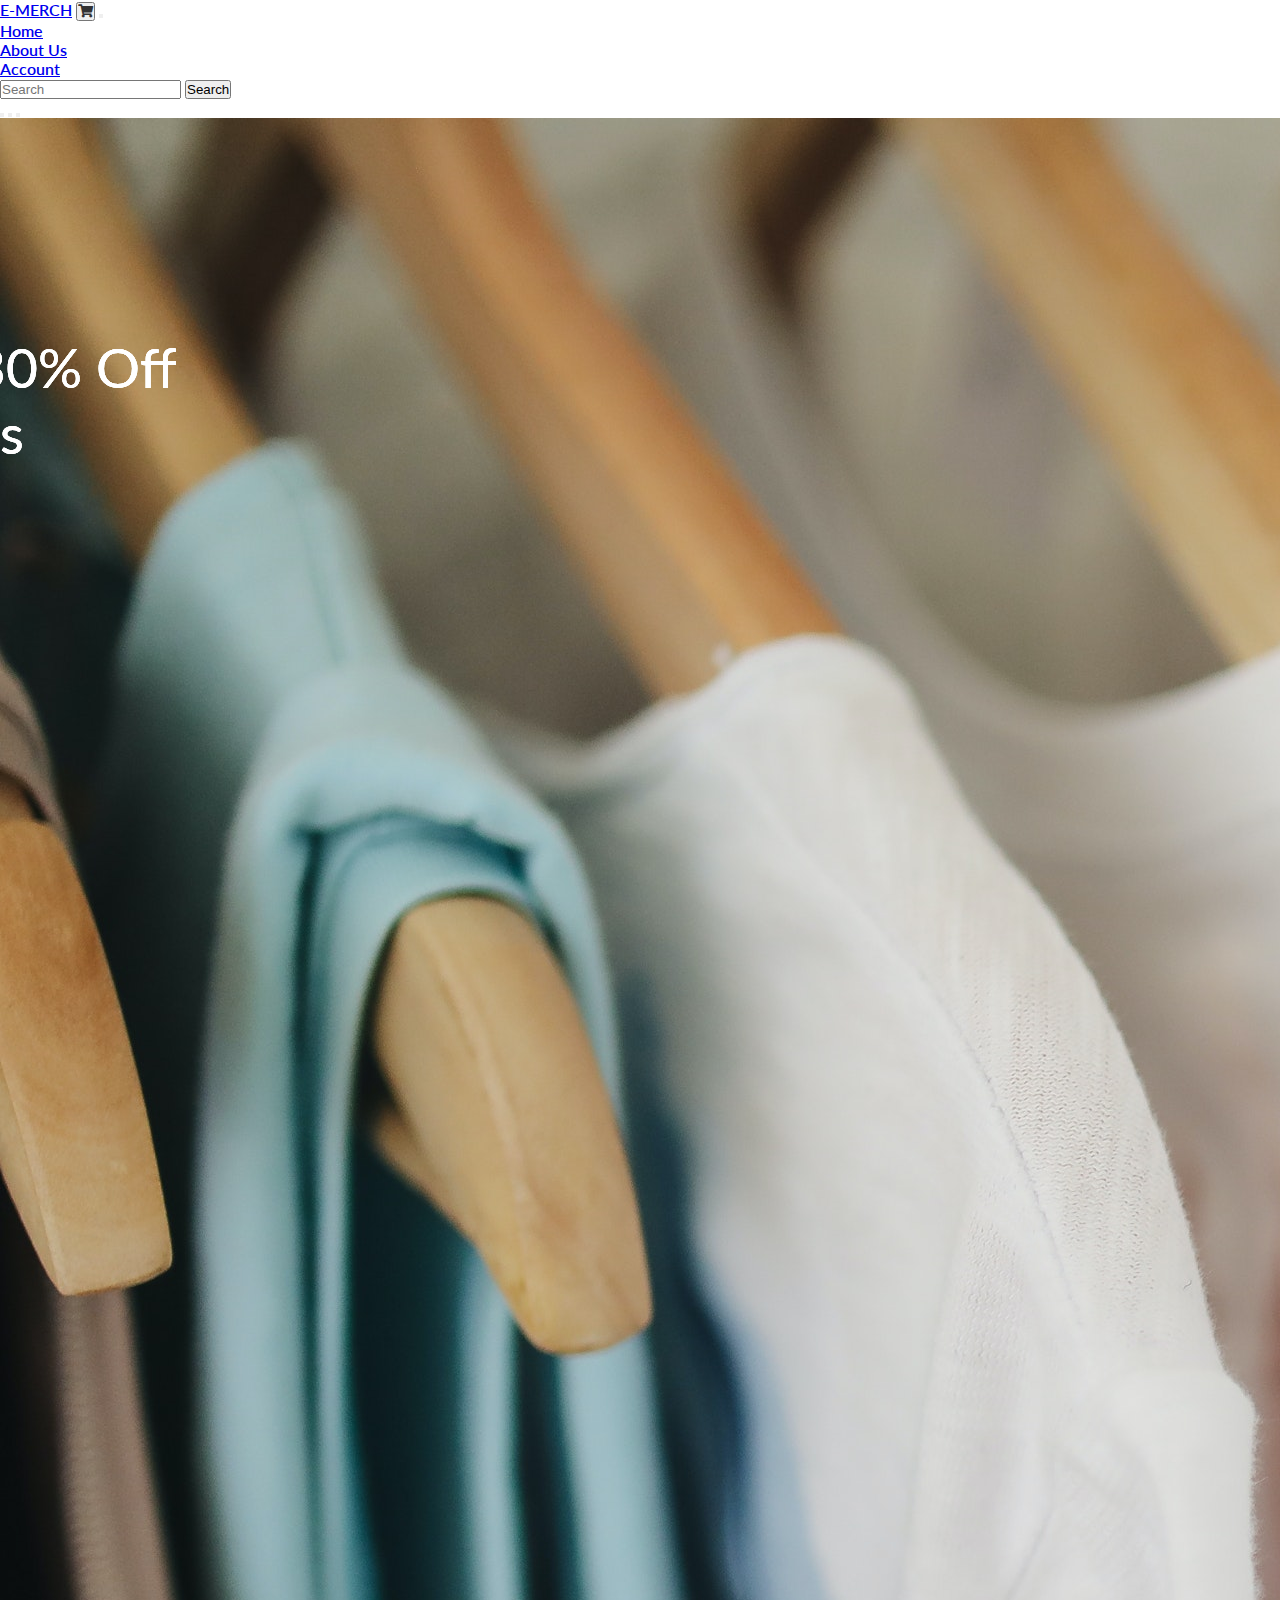
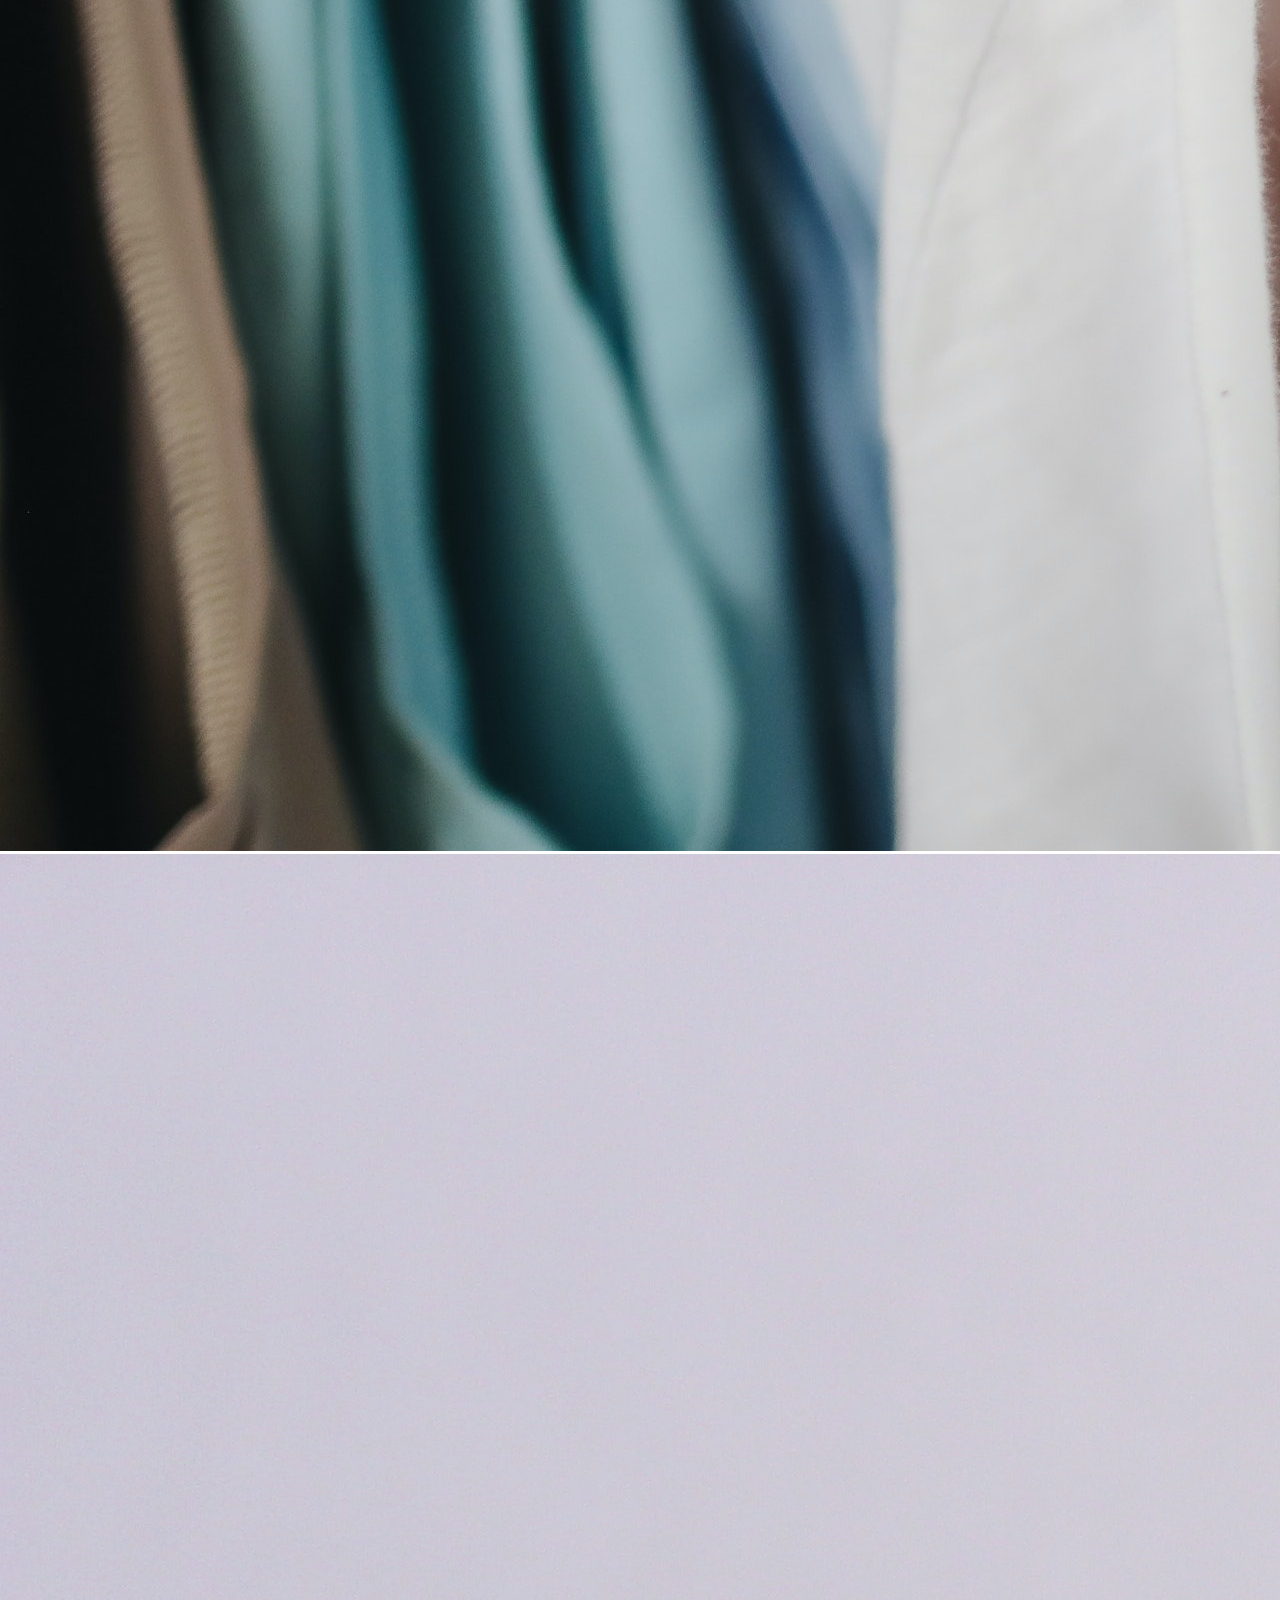
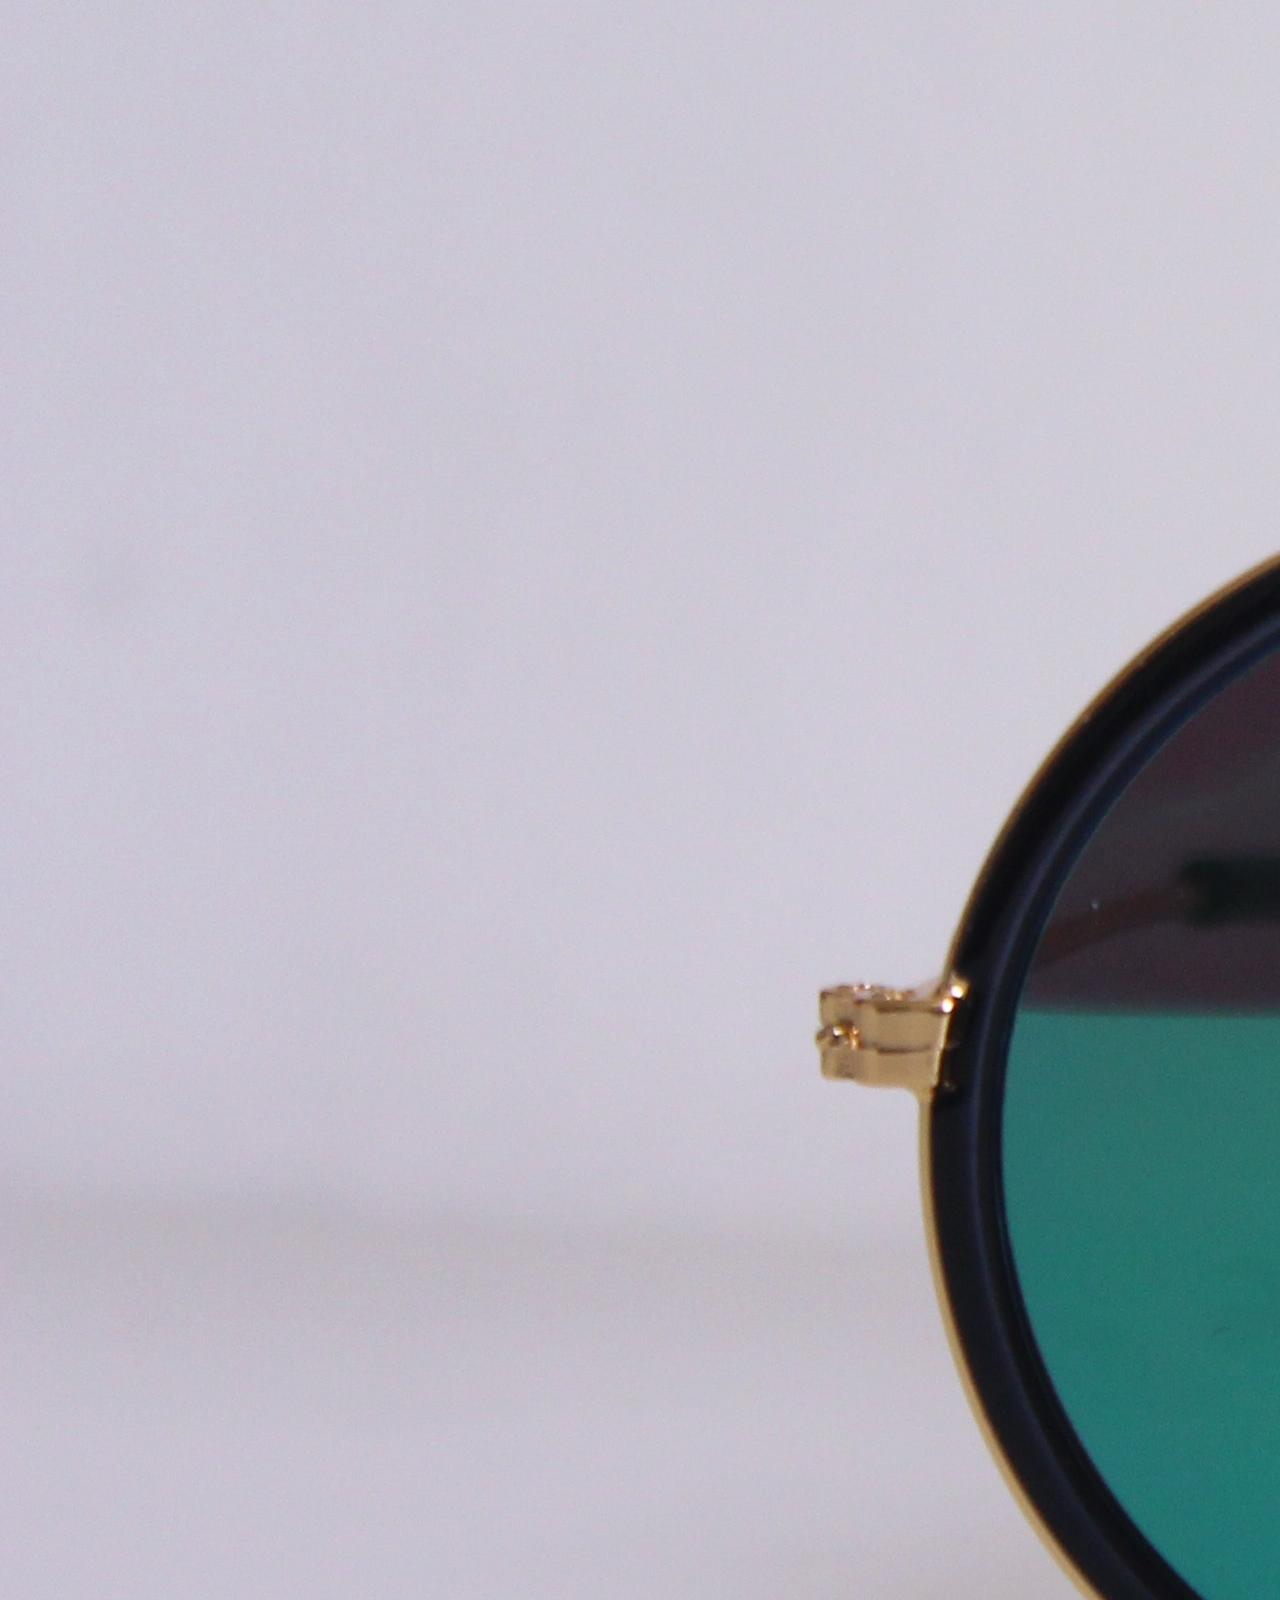
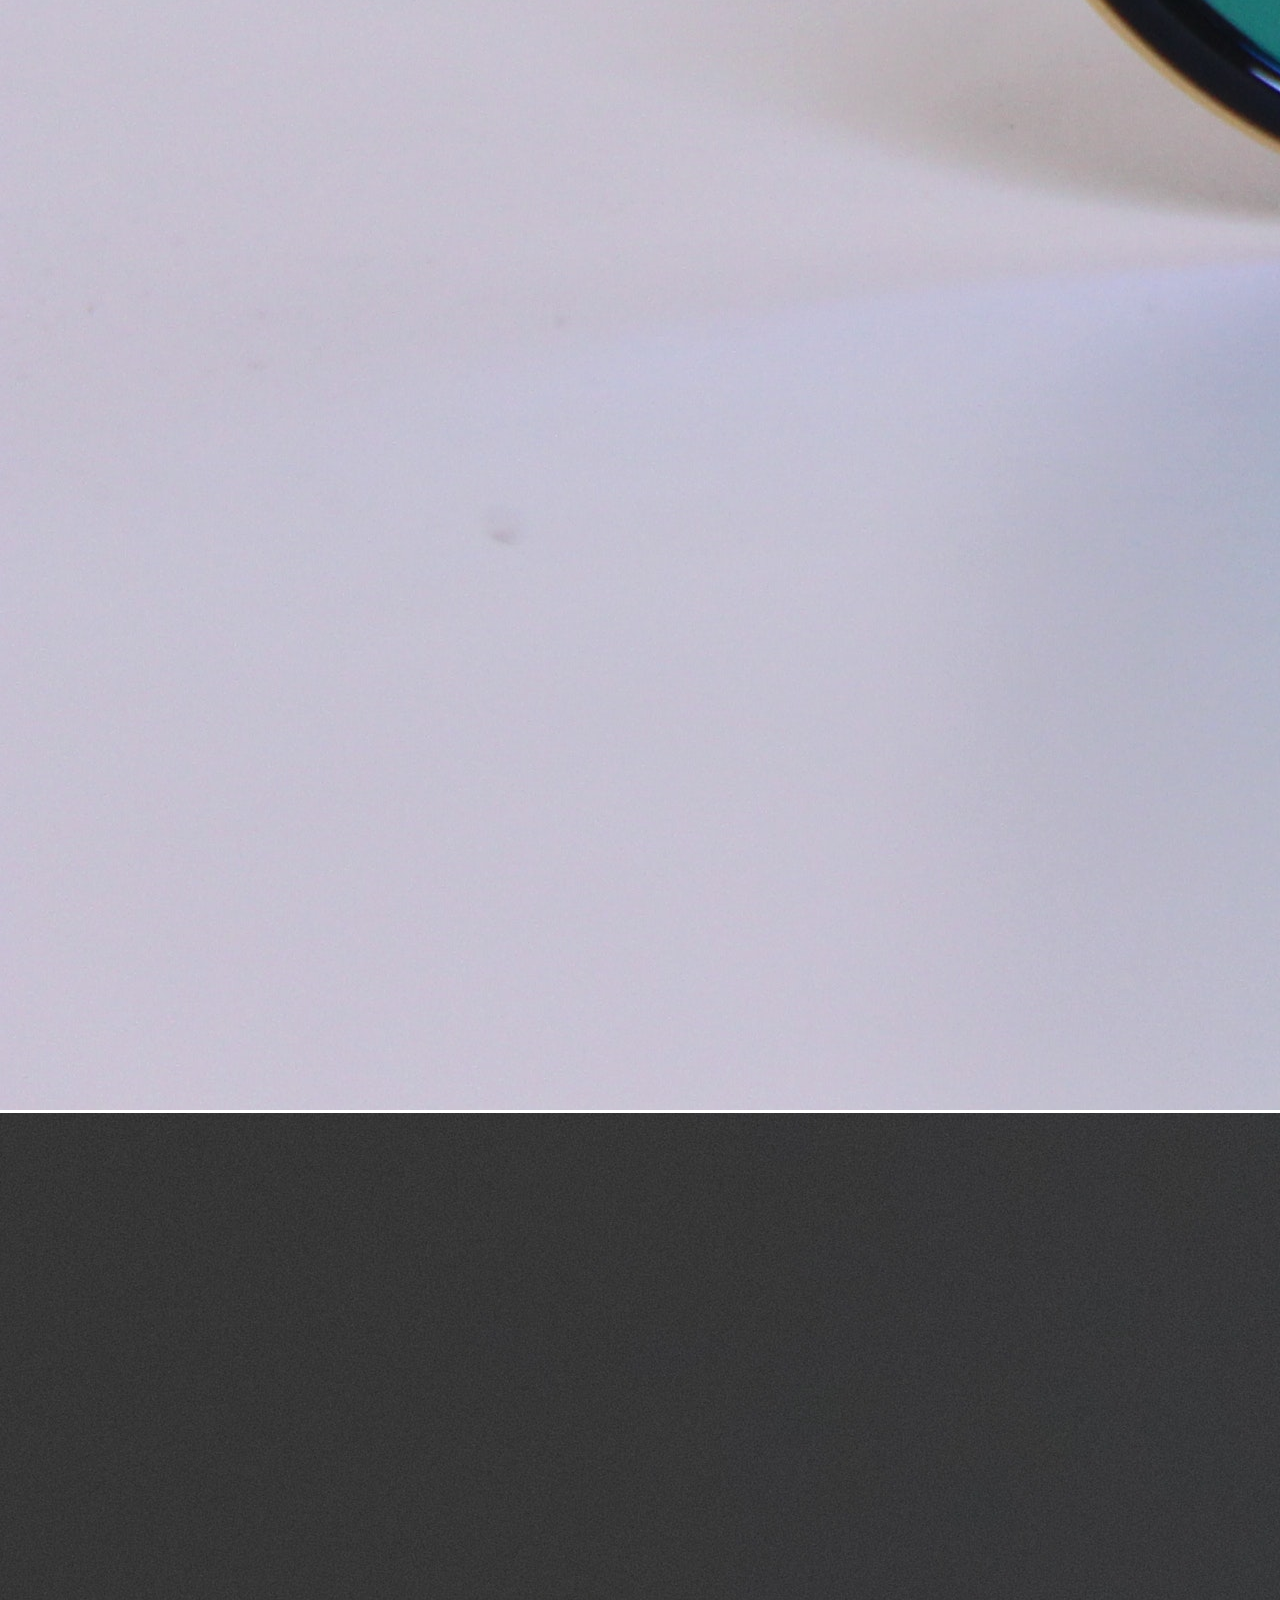
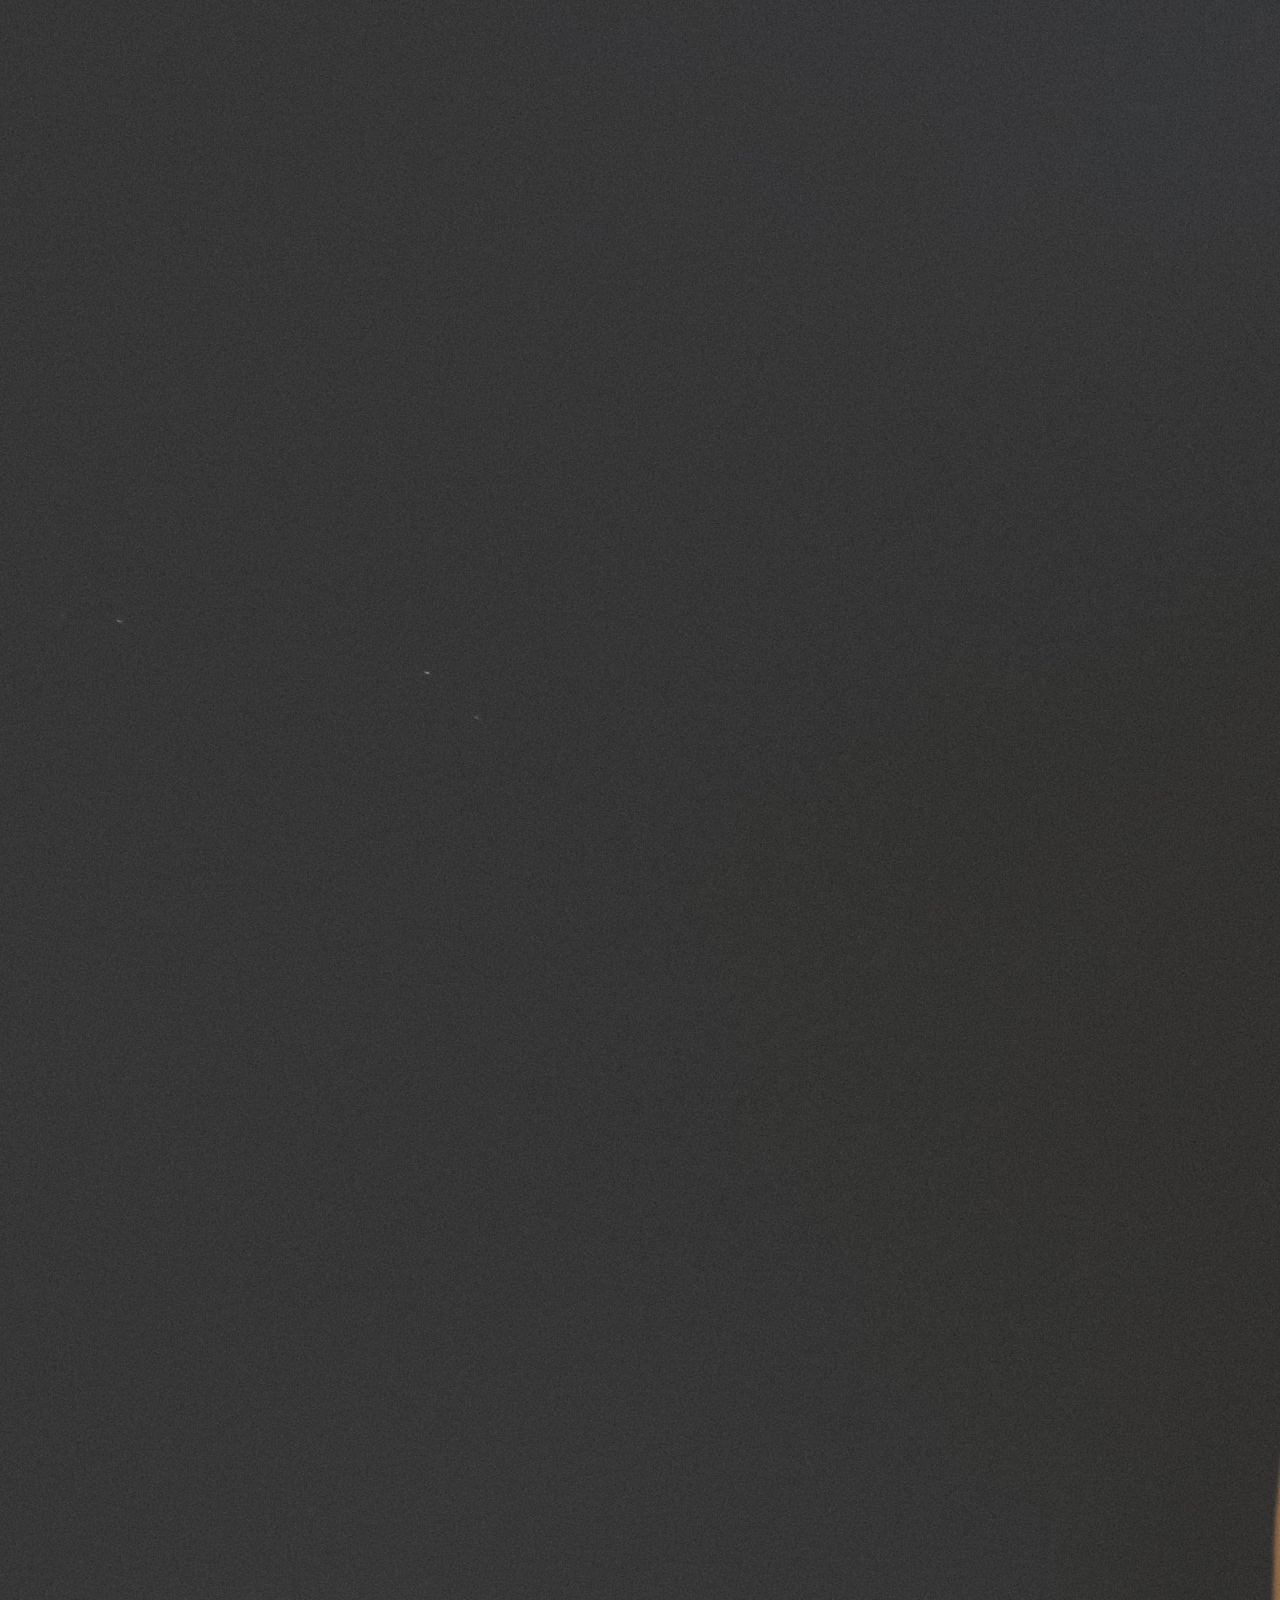
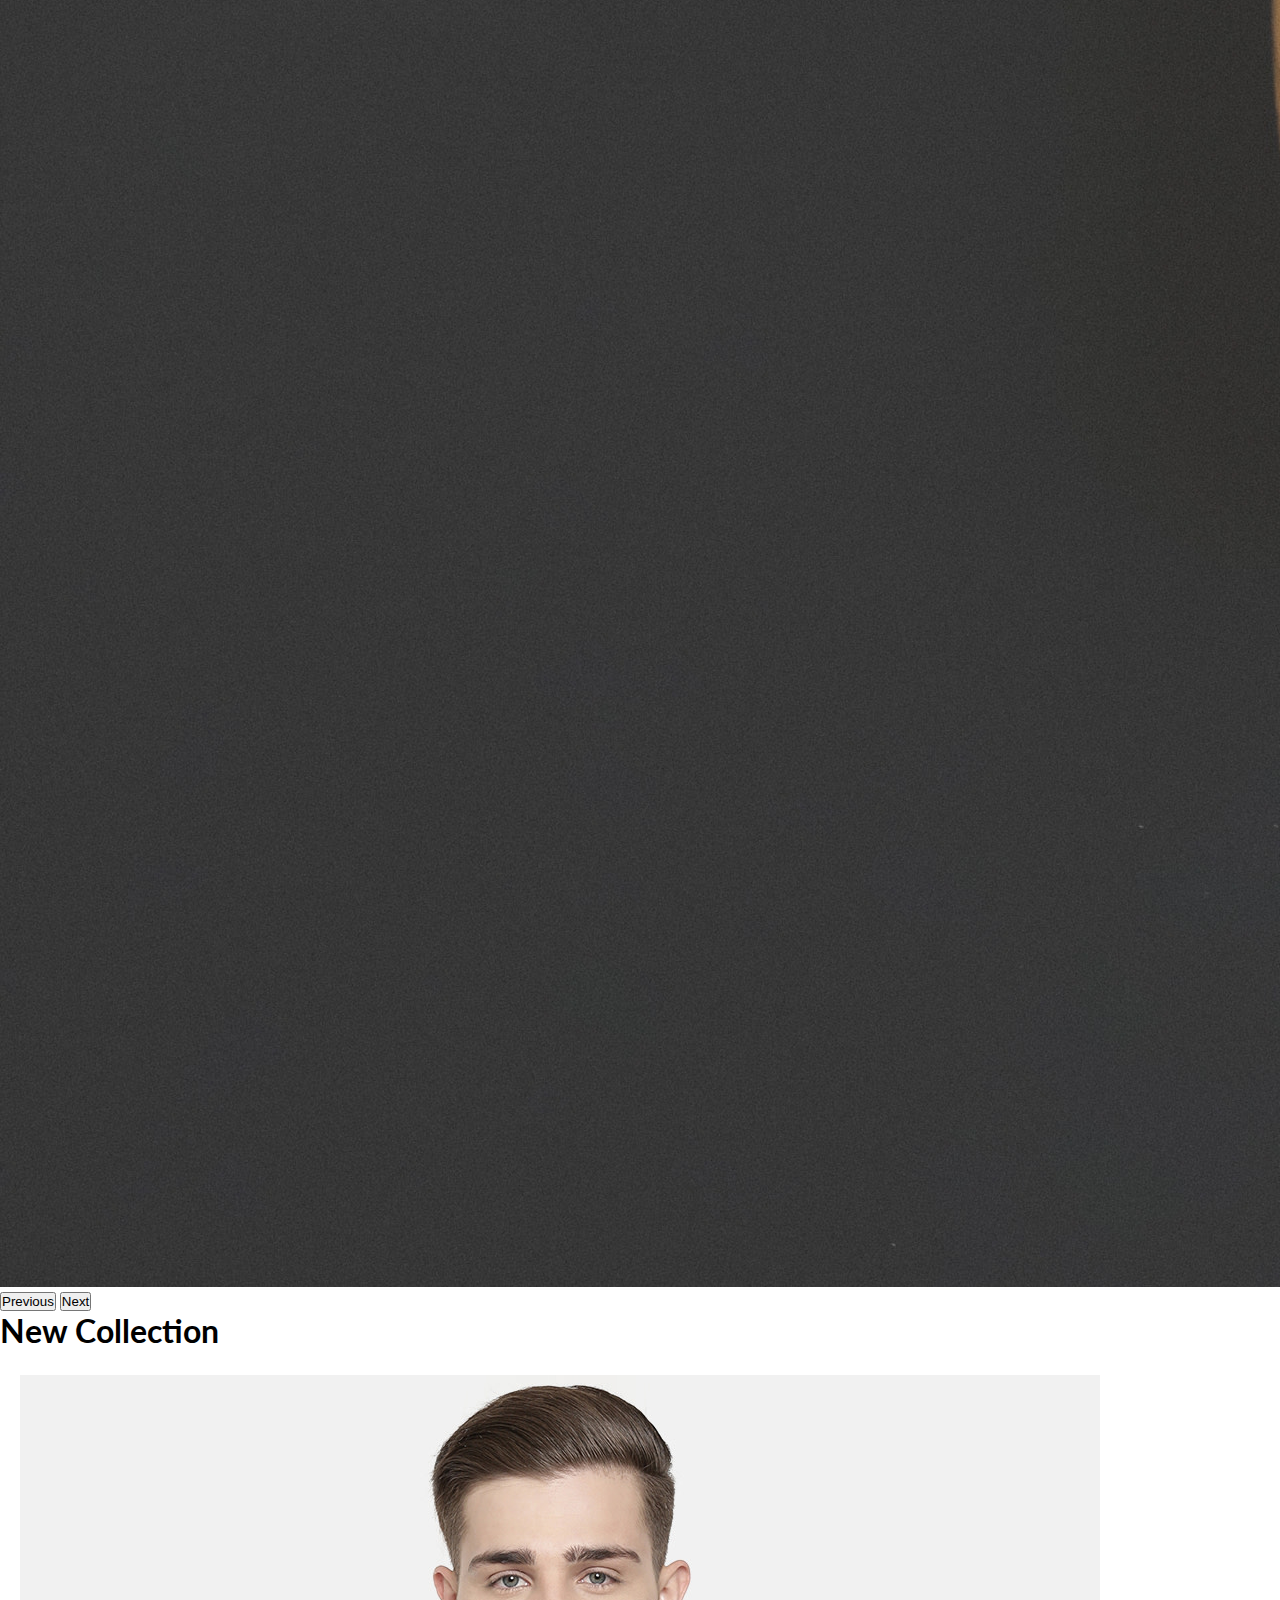
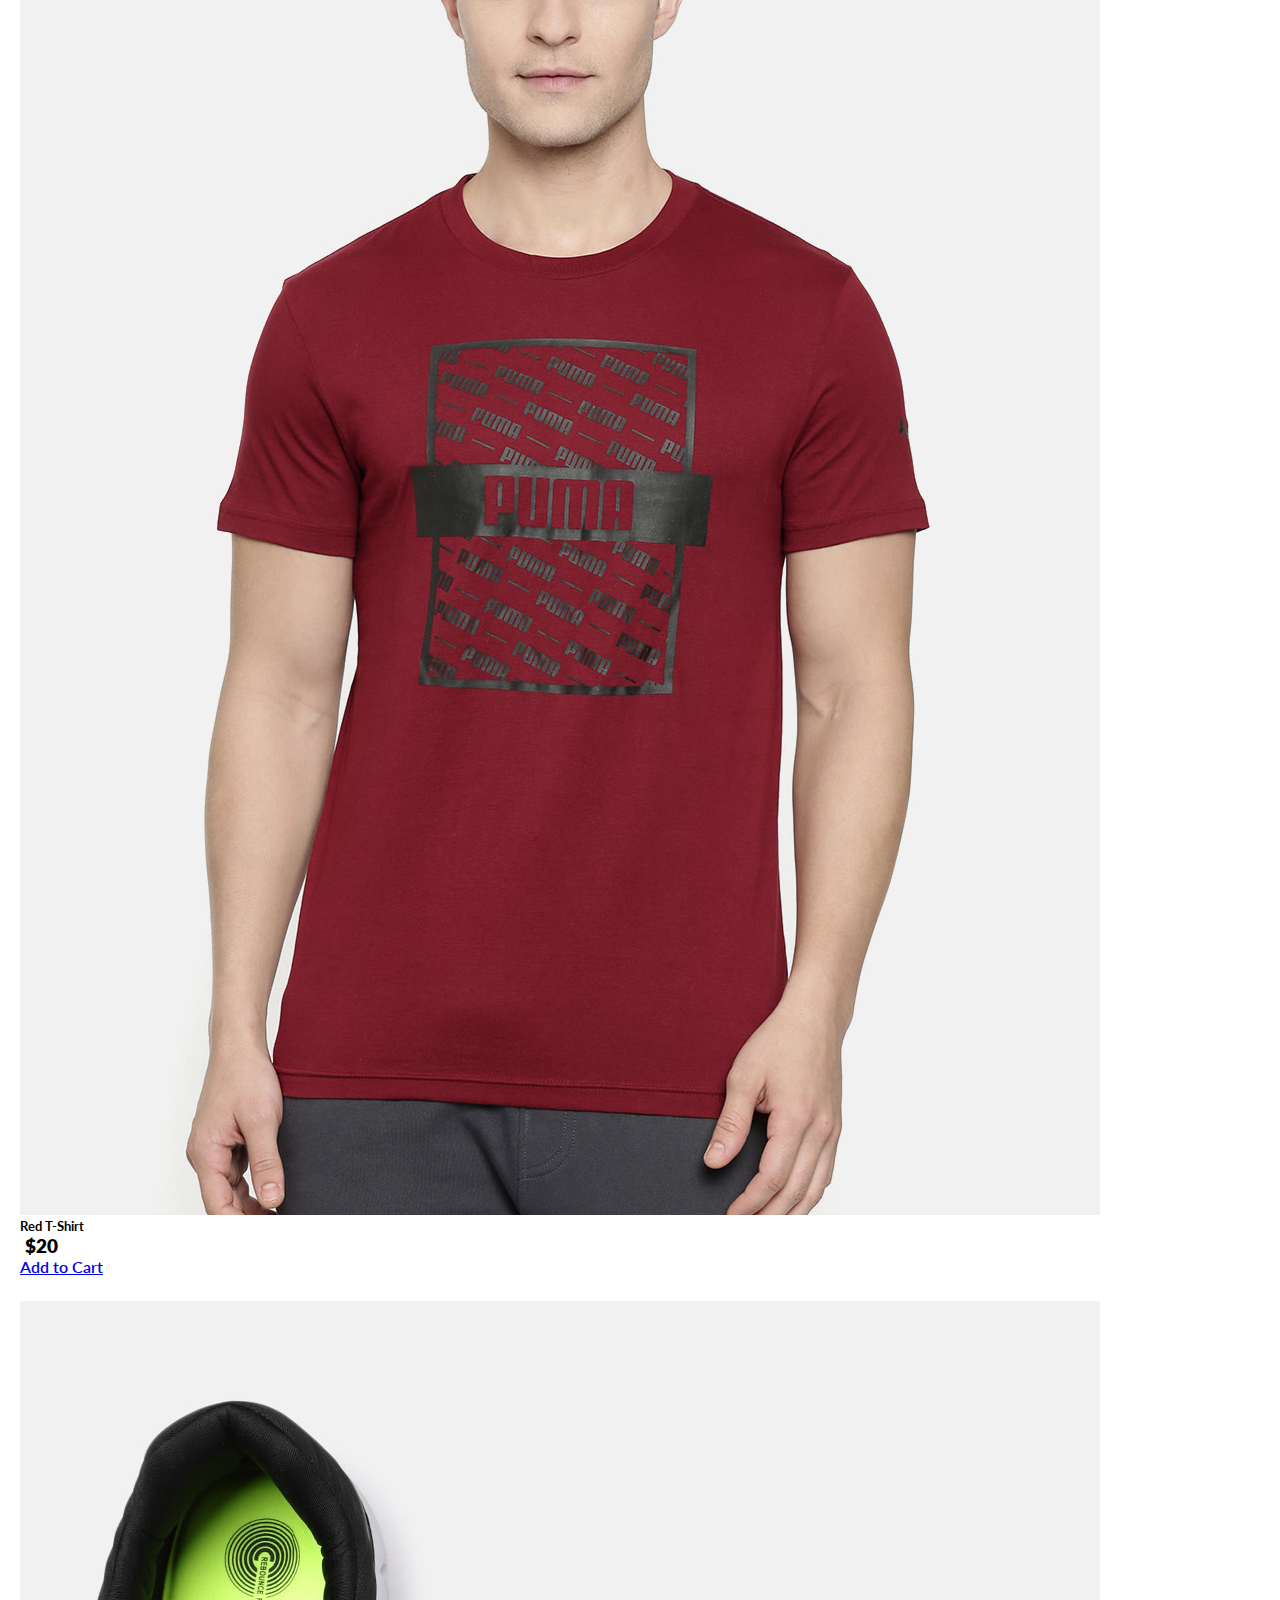
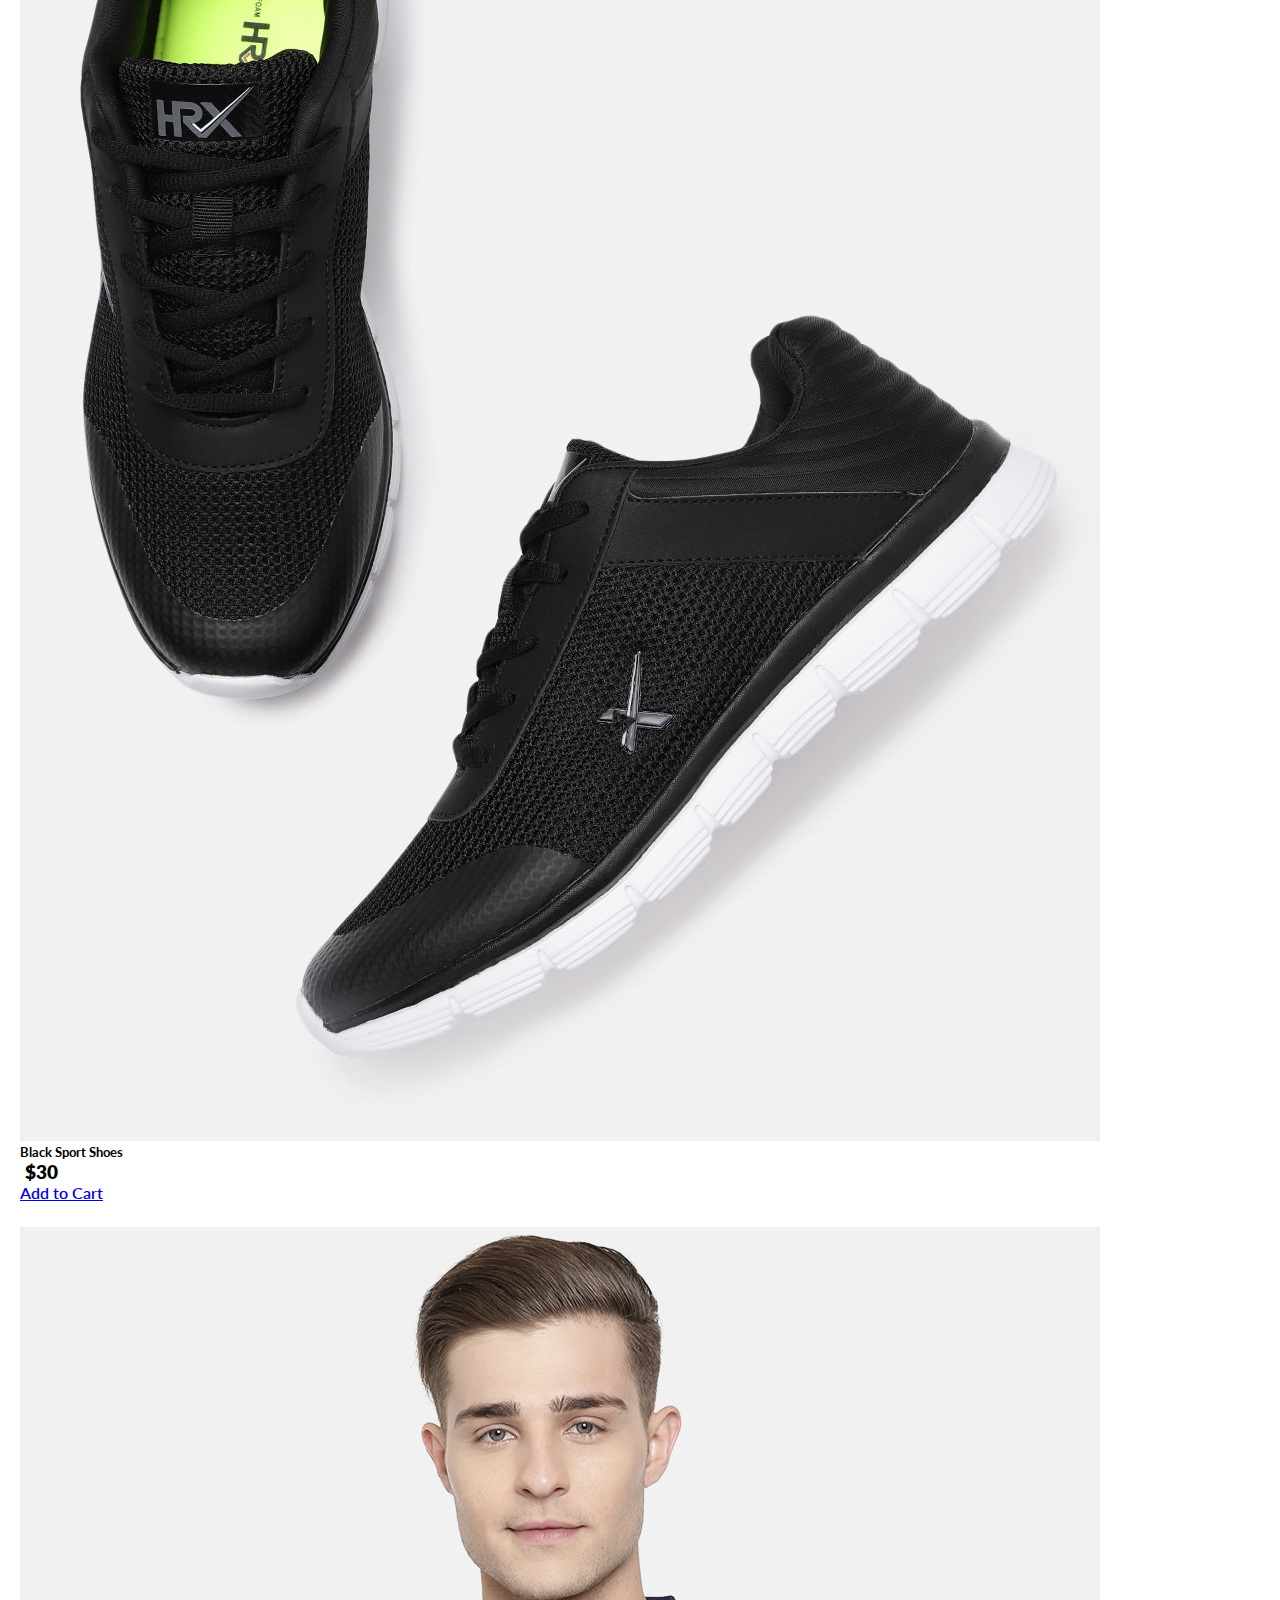
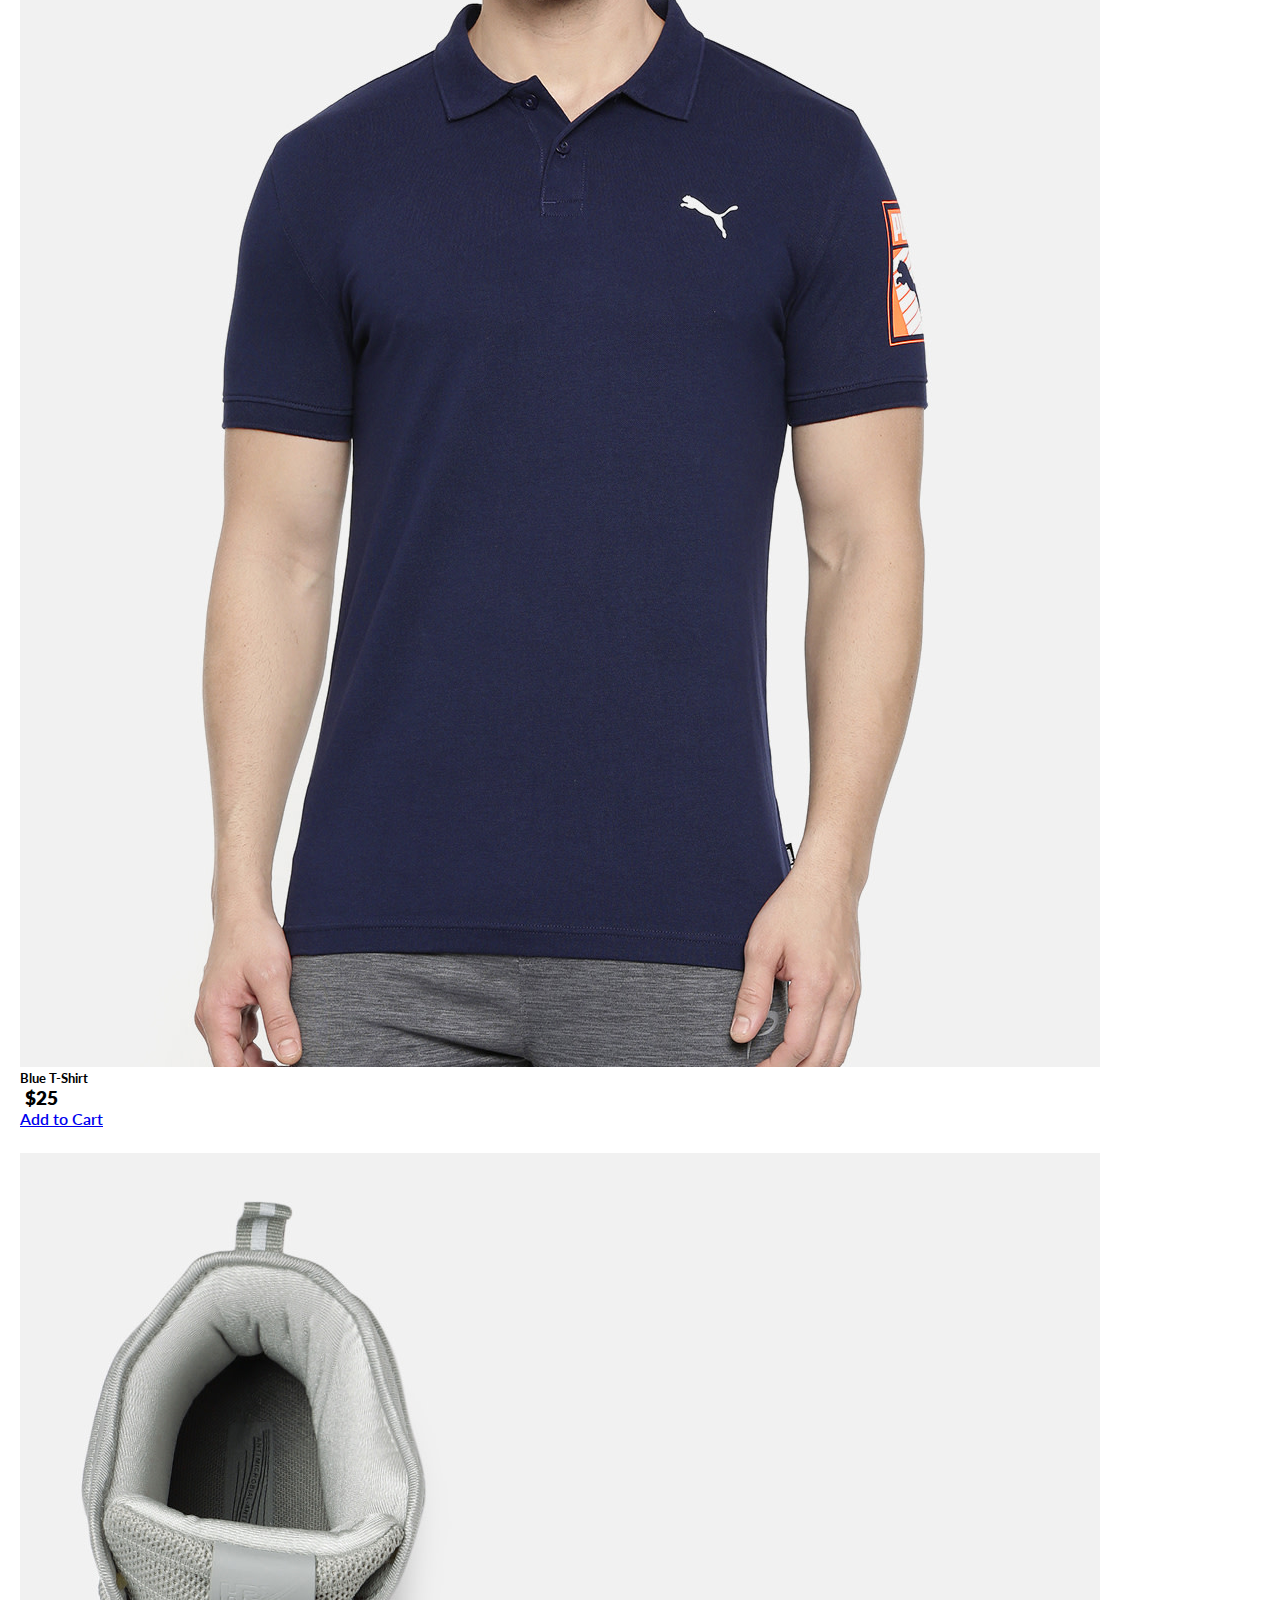
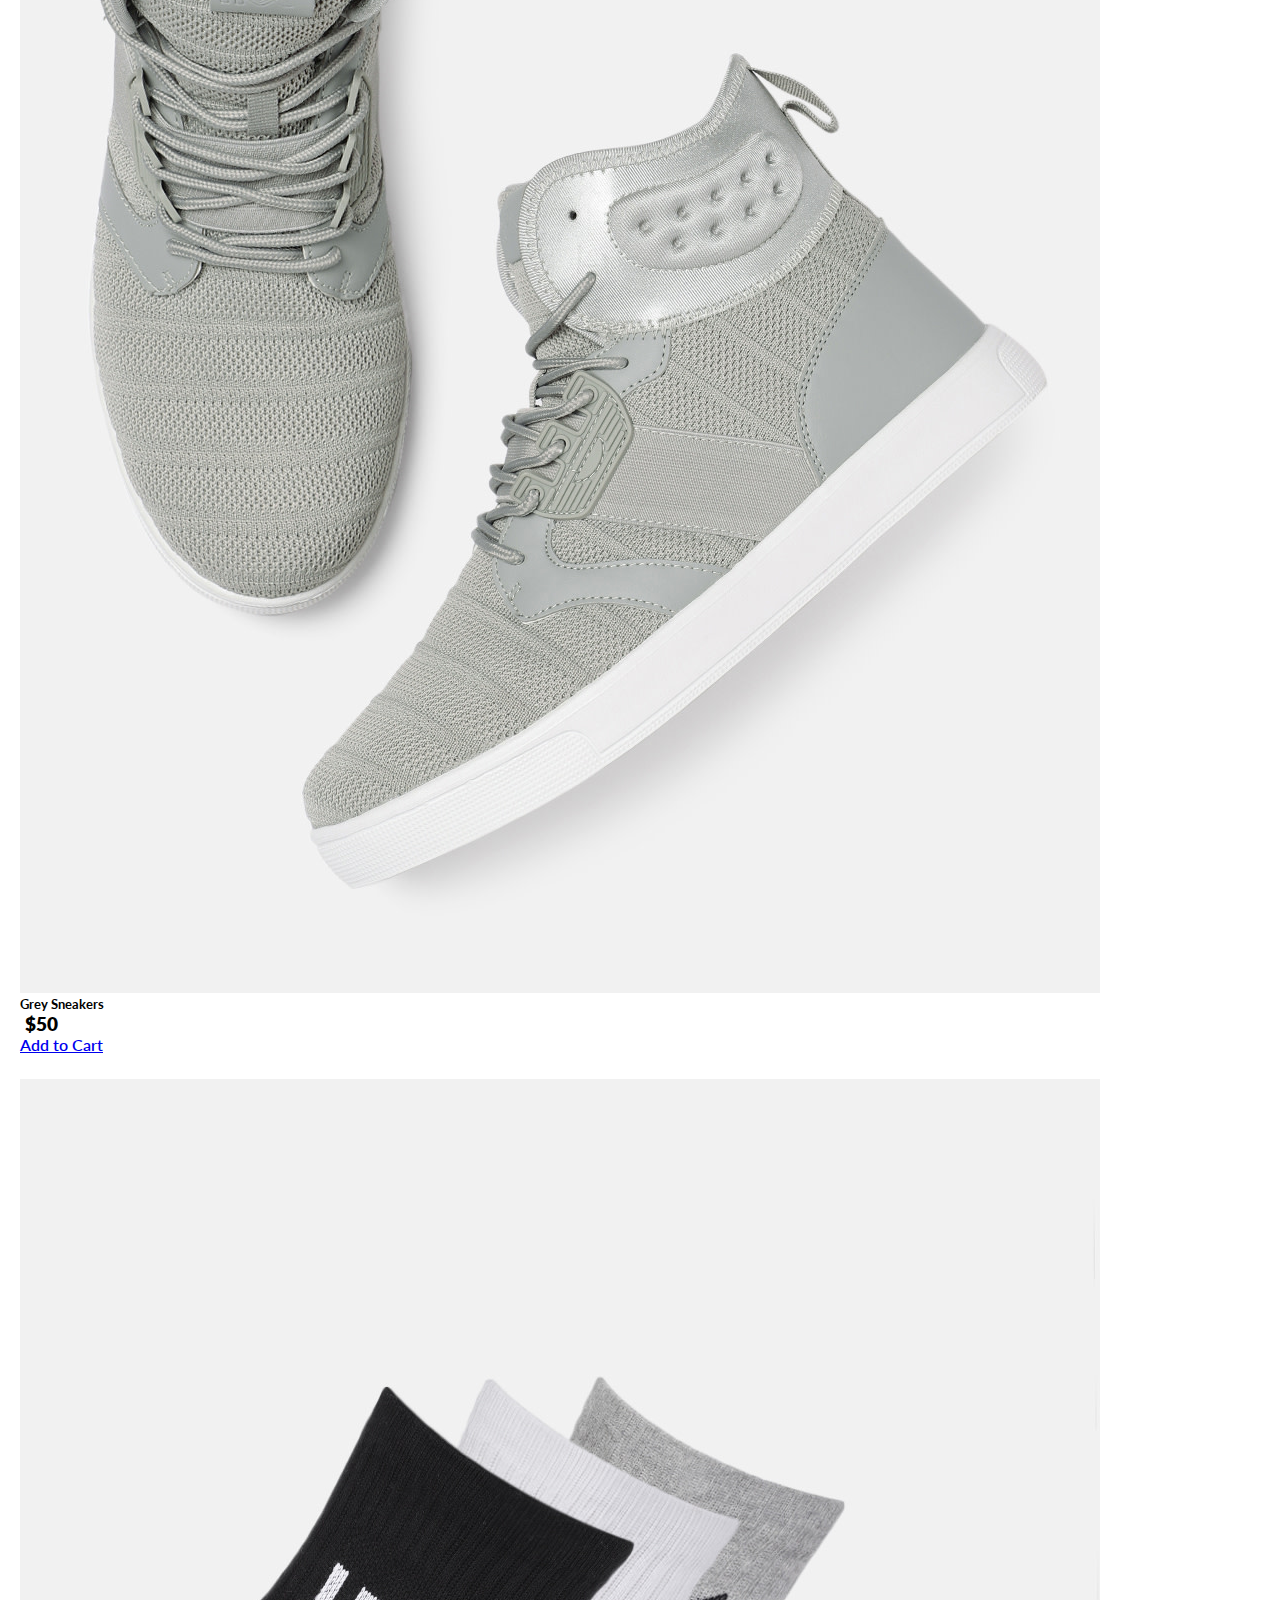
<file: index.html>
<!DOCTYPE html>
<html lang="en">
<head>
    <meta charset="UTF-8">
    <meta http-equiv="X-UA-Compatible" content="IE=edge">
    <meta name="viewport" content="width=device-width, initial-scale=1.0">
    <title>E-Merch | E-Commerece Website</title>
    <link rel="stylesheet" href="https://cdnjs.cloudflare.com/ajax/libs/font-awesome/5.15.4/css/all.min.css" integrity="sha512-1ycn6IcaQQ40/MKBW2W4Rhis/DbILU74C1vSrLJxCq57o941Ym01SwNsOMqvEBFlcgUa6xLiPY/NS5R+E6ztJQ==" crossorigin="anonymous" referrerpolicy="no-referrer" />
    <link rel="stylesheet" href="style.css">
    <link href="https://cdn.jsdelivr.net/npm/bootstrap@5.1.3/dist/css/bootstrap.min.css" rel="stylesheet" integrity="sha384-1BmE4kWBq78iYhFldvKuhfTAU6auU8tT94WrHftjDbrCEXSU1oBoqyl2QvZ6jIW3" crossorigin="anonymous">
    <link href="https://fonts.googleapis.com/css2?family=Lato:wght@300&display=swap" rel="stylesheet">

</head>
<body>
    <nav class="navbar navbar-expand-lg navbar-light bg-light">
        <div class="container-fluid">
          <a class="navbar-brand" href="#">E-MERCH</a>
          <button type = "button" class = "btn position-relative">
            <a href="checkout.html"><i class = "fa fa-shopping-cart"></i></a>
        </button>
          <button class="navbar-toggler" type="button" data-bs-toggle="collapse" data-bs-target="#navbarSupportedContent" aria-controls="navbarSupportedContent" aria-expanded="false" aria-label="Toggle navigation">
            <span class="navbar-toggler-icon"></span>
          </button>
          <div class="collapse navbar-collapse" id="navbarSupportedContent">
            <ul class="navbar-nav me-auto mb-2 mb-lg-0">
              <li class="nav-item">
                <a class="nav-link active" aria-current="page" href="index.html">Home</a>
              </li>
              <li class="nav-item">
                <a class="nav-link active" href="#">About Us</a>
              </li>
              <li class="nav-item">
                <a class="nav-link active" href="Signin.html">Account</a>
              </li>
            </ul>
            <form class="d-flex">
              <input class="form-control me-2" type="search" placeholder="Search" aria-label="Search">
              <button class="btn btn-danger" type="submit">Search</button>
            </form>
          </div>
        </div>
      </nav>
    <!-- <div class="container">
        <div class="navbar">
            <div class="logo">
                <img src="./logo.jpg" alt="Logo Image" width="110px">
            </div>
            <div class="name">E-MERCH</div>
            <nav>
                <ul id="Menuitems">
                    <li><a href="#">Home</a></li>
                    <li><a href="#">About Us</a></li>
                    <li><a href="">Account</a></li>
                </ul>
            </nav>
            <div class="cart">
                <a href="#"><img src="./cart.png" alt="" width="30px" height="30px"></a>
            </div>
            <img src="./menu.png" class="menu-icon" onclick="menutoggle()"> 
        </div>
    </div> -->
    <div id="carouselExampleCaptions" class="carousel slide" data-bs-ride="carousel">
        <div class="carousel-indicators">
          <button type="button" data-bs-target="#carouselExampleCaptions" data-bs-slide-to="0" class="active" aria-current="true" aria-label="Slide 1"></button>
          <button type="button" data-bs-target="#carouselExampleCaptions" data-bs-slide-to="1" aria-label="Slide 2"></button>
          <button type="button" data-bs-target="#carouselExampleCaptions" data-bs-slide-to="2" aria-label="Slide 3"></button>
        </div>
        <div class="carousel-inner">
          <div class="carousel-item active">
            <img src="./slide1.jpg" class="d-block img-fluid w-100" alt="...">
            <div class="carousel-caption d-none d-md-block">
             <div class="container">
                 <div class="row justify-content-start text-left">
                     <div class="col-lg-8 mx-auto">
                         <p>WINTER COLLECTION 2022</p>
                         <h1>Get Up To 30% Off </h1>
                         <h1>New Arrivals</h1>
                        </div>
                 </div>
             </div>
            </div>
          </div>
          <div class="carousel-item">
            <img src="./slide2.jpg" class="d-block img-fluid w-100" alt="...">
            <div class="carousel-caption d-none d-md-block">
                <div class="container">
                    <div class="row justify-content-start text-left">
                        <div class="col-lg-8 mx-auto">
                            <p>WINTER COLLECTION 2022</p>
                            <h1>Get Up To 30% Off </h1>
                            <h1>New Arrivals</h1>
                           </div>
                    </div>
                </div>
            </div>
          </div>
          <div class="carousel-item">
            <img src="./slide3.jpg" class="d-block img-fluid w-100" alt="...">
            <div class="carousel-caption d-none d-md-block">
                <div class="container">
                    <div class="row justify-content-start text-left">
                        <div class="col-lg-8 mx-auto">
                            <p>WINTER COLLECTION 2022</p>
                            <h1>Get Up To 30% Off </h1>
                            <h1>New Arrivals</h1>
                           </div>
                    </div>
                </div>
            </div>
          </div>
        </div>
        <button class="carousel-control-prev" type="button" data-bs-target="#carouselExampleCaptions" data-bs-slide="prev">
          <span class="carousel-control-prev-icon" aria-hidden="true"></span>
          <span class="visually-hidden">Previous</span>
        </button>
        <button class="carousel-control-next" type="button" data-bs-target="#carouselExampleCaptions" data-bs-slide="next">
          <span class="carousel-control-next-icon" aria-hidden="true"></span>
          <span class="visually-hidden">Next</span>
        </button>
      </div>
<section class="collection">
    <div class="container py-5"></div>
    <h1 class="text-center">New Collection</h1>
    <div class="row py-5">
        <div class="col-lg-3">
            <div class="card ">
                <img src="./product-1.jpg"  class="img-fluid" alt="">
                <h5>Red T-Shirt</h5>
                <p>$20</p>
                <a href="#" class="btn  btn-danger">Add to Cart</a>
            </div>
        </div>
        <div class="col-lg-3">
            <div class="card ">
                <img src="./product-2.jpg"  class="img-fluid" alt="">
                <h5>Black Sport Shoes</h5>
                <p>$30</p>
                <a href="#" class="btn  btn-danger">Add to Cart</a>
            </div>
        </div>
        <div class="col-lg-3">
            <div class="card ">
                <img src="./product-4.jpg"  class="img-fluid" alt="">
                <h5>Blue T-Shirt</h5>
                <p>$25</p>
                <a href="#" class="btn  btn-danger">Add to Cart</a>
            </div>
        </div>
        <div class="col-lg-3">
            <div class="card ">
                <img src="./product-5.jpg"  class="img-fluid" alt="">
                <h5>Grey Sneakers</h5>
                <p>$50</p>
                <a href="#" class="btn  btn-danger">Add to Cart</a>
            </div>
        </div>
        <div class="col-lg-3">
            <div class="card ">
                <img src="./product-7.jpg"  class="img-fluid" alt="">
                <h5>Socks</h5>
                <p>$8</p>
                <a href="#" class="btn  btn-danger">Add to Cart</a>
            </div>
        </div>
        <div class="col-lg-3">
            <div class="card ">
                <img src="./product-8.jpg"  class="img-fluid" alt="">
                <h5>Watch</h5>
                <p>$100</p>
                <a href="#" class="btn  btn-danger">Add to Cart</a>
            </div>
        </div>
    </div>
</section>
<section id="footer" class="container-fluid">

    <div class="row">
    
      <div class="col-md-4 text-center brand-info">
        <a href="#" class="logo"><i class="fas fa-shopping-bag"></i><h3>Shopping</h3></a>
        <p>Lorem ipsum dolor sit amet consectetur adipisicing elit. Deleniti iure, sed ipsum magnam aperiam quas? Nesciunt atque id ipsam neque.</p>
      </div>
    
      <div class="col-md-4 text-center links">
        <h3>Links</h3>
        <div class="nav-links">
          <a href="#home">Home</a>
          <a href="#product">Product</a>
          <a href="#offer">Offer</a>
        </div>
      </div>
    
      <div class="col-md-3 text-center follow-us">
        <h3>Follow us</h3>
        <div class="follow-us-links">
          <a href="#">Facebook</a>
          <a href="#">Twitter</a>
          <a href="#">Instagram</a>
          <a href="#">Pinterest</a>
        </div>
      </div>
      
    </div>
    
    <div class="credit text-center">&copy; copyright @ 2022 by <span>E-Merch</span></div>
     
    </section>
    

    <script src="https://cdn.jsdelivr.net/npm/bootstrap@5.1.3/dist/js/bootstrap.bundle.min.js" integrity="sha384-ka7Sk0Gln4gmtz2MlQnikT1wXgYsOg+OMhuP+IlRH9sENBO0LRn5q+8nbTov4+1p" crossorigin="anonymous"></script>
    </body>
</html>
</file>
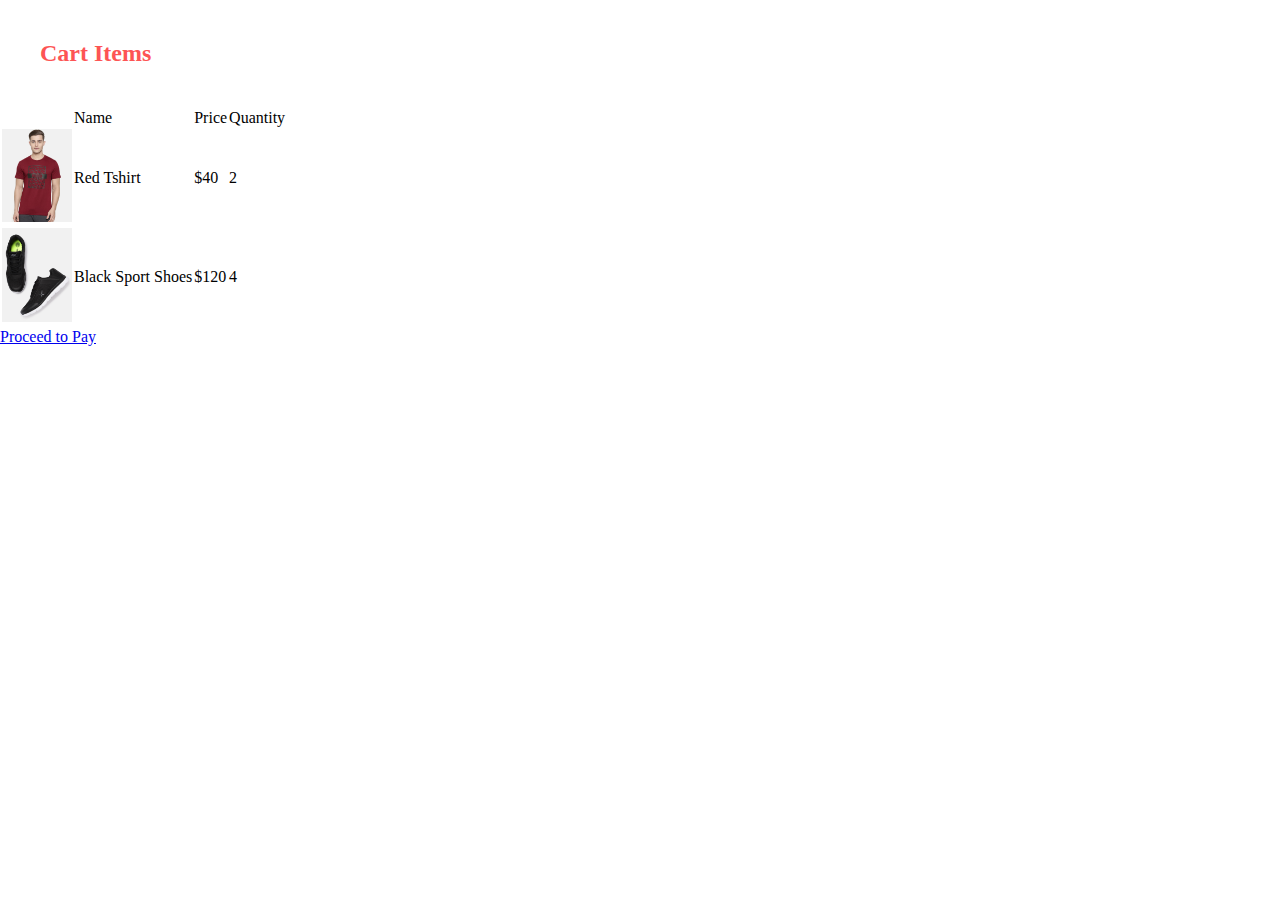
<file: checkout.html>
<!DOCTYPE html>
<html lang="en">
<head>
    <meta charset="UTF-8">
    <meta http-equiv="X-UA-Compatible" content="IE=edge">
    <meta name="viewport" content="width=device-width, initial-scale=1.0">
    <title>Cart Details</title>
     <link rel="stylesheet" href="checkout.css">
    <link href="https://cdn.jsdelivr.net/npm/bootstrap@5.1.3/dist/css/bootstrap.min.css" rel="stylesheet" integrity="sha384-1BmE4kWBq78iYhFldvKuhfTAU6auU8tT94WrHftjDbrCEXSU1oBoqyl2QvZ6jIW3" crossorigin="anonymous">
    <link href="https://fonts.googleapis.com/css2?family=Lato:wght@300&display=swap" rel="stylesheet">
</head>
<body>
     <div class="container">
        <div class="row">
            <div class="col-md-12">
                <h2>Cart Items</h2>
            </div>
            <div class="col-md-12">
                <table class="table table-bordered text-center">
                    <thead>
                        <tr>
                            <td> </td>
                            <td>Name</td>
                            <td>Price</td>
                            <td>Quantity</td>
                        </tr>
                    </thead>
                    <tbody>
                        <tr>
                            <td><img src="./product-1.jpg" width="70" heigth="60" alt=""> </td>
                            <td>Red Tshirt</td>
                            <td>$40</td>
                            <td width="60">2</td>
    
                        </tr>
                        <tr>
                            <td ><img src="./product-2.jpg" width="70" heigth="60" alt=""> </td>
                            <td >Black Sport Shoes</td>
                            <td >$120</td>
                            <td >4</td>
                        </tr>
                    </tbody>
                </table>
                    </div>
                    <div class="col-md-12">
                        <div class="pull-right">
                            <a href="#" class="btn btn-danger">Proceed to Pay</a>
                        </div>
                    </div>
            </div>
        </div>
    <script src="https://cdn.jsdelivr.net/npm/bootstrap@5.1.3/dist/js/bootstrap.bundle.min.js" integrity="sha384-ka7Sk0Gln4gmtz2MlQnikT1wXgYsOg+OMhuP+IlRH9sENBO0LRn5q+8nbTov4+1p" crossorigin="anonymous"></script>
</body>
</html>
</file>
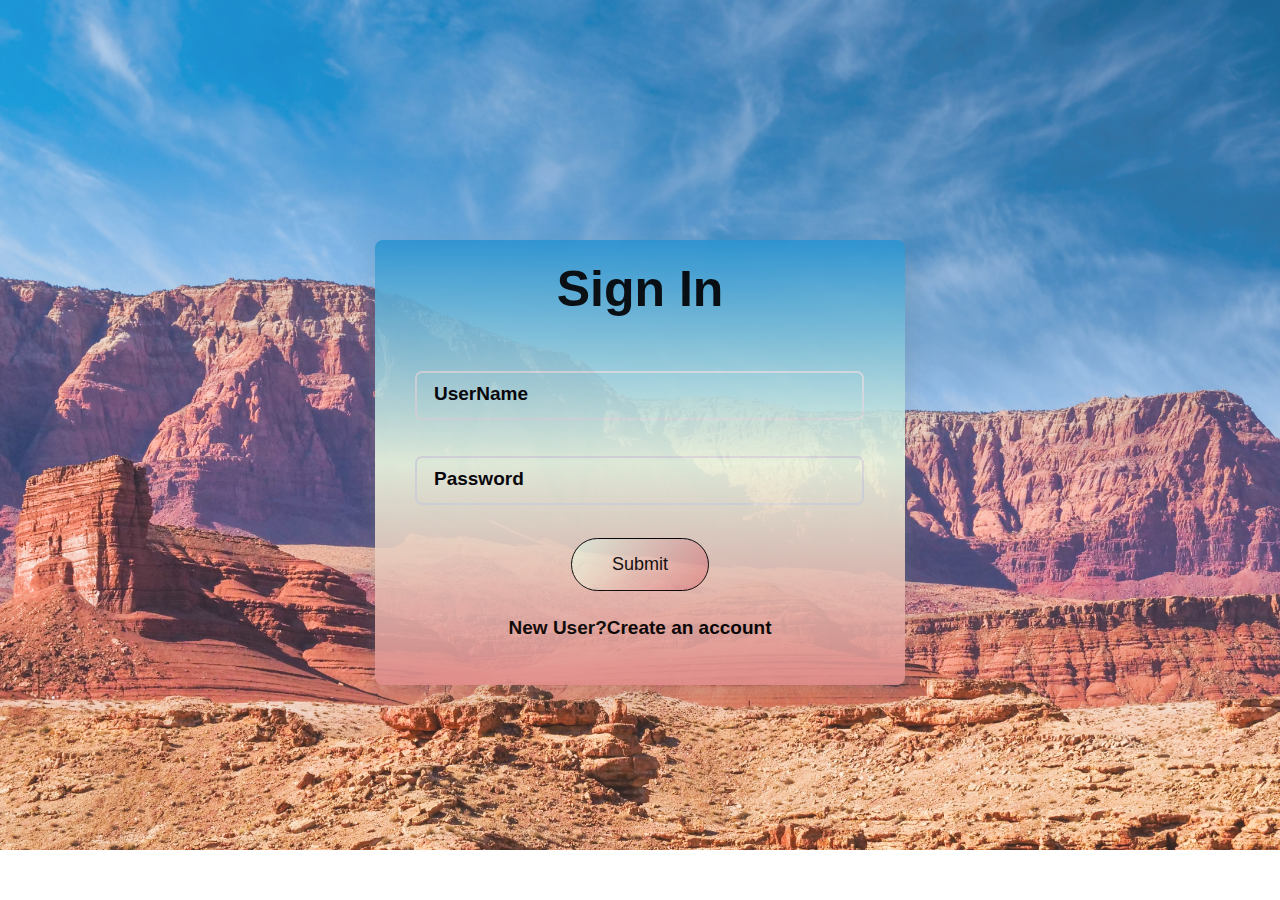
<file: Signin.html>
<!DOCTYPE html>
<html lang="en">
<head>
    <meta charset="UTF-8">
    <meta http-equiv="X-UA-Compatible" content="IE=edge">
    <meta name="viewport" content="width=device-width, initial-scale=1.0">
    <title>Sign in Form</title>
    <link rel="stylesheet" href="accountstyle.css">
</head>
<body>
    <div class="container">
        <form action="#" class="form">
            <h1 class="title">Sign In</h1>
            <div class="form-group">
            <input type="text" name="username" placeholder="Enter Username">
            <label for="" class="label">UserName</label>
        </div>
        <div class="form-group">
            <input type="password" name="password" placeholder="Enter Password">
            <label for="" class="label">Password</label>
            </div>
              <button class="button">Submit</button>
            <div class="form-group1">New User?<a href="SignUp.html">Create an account</a></div>
        </form>
    </div>
</body>
</html>
</file>
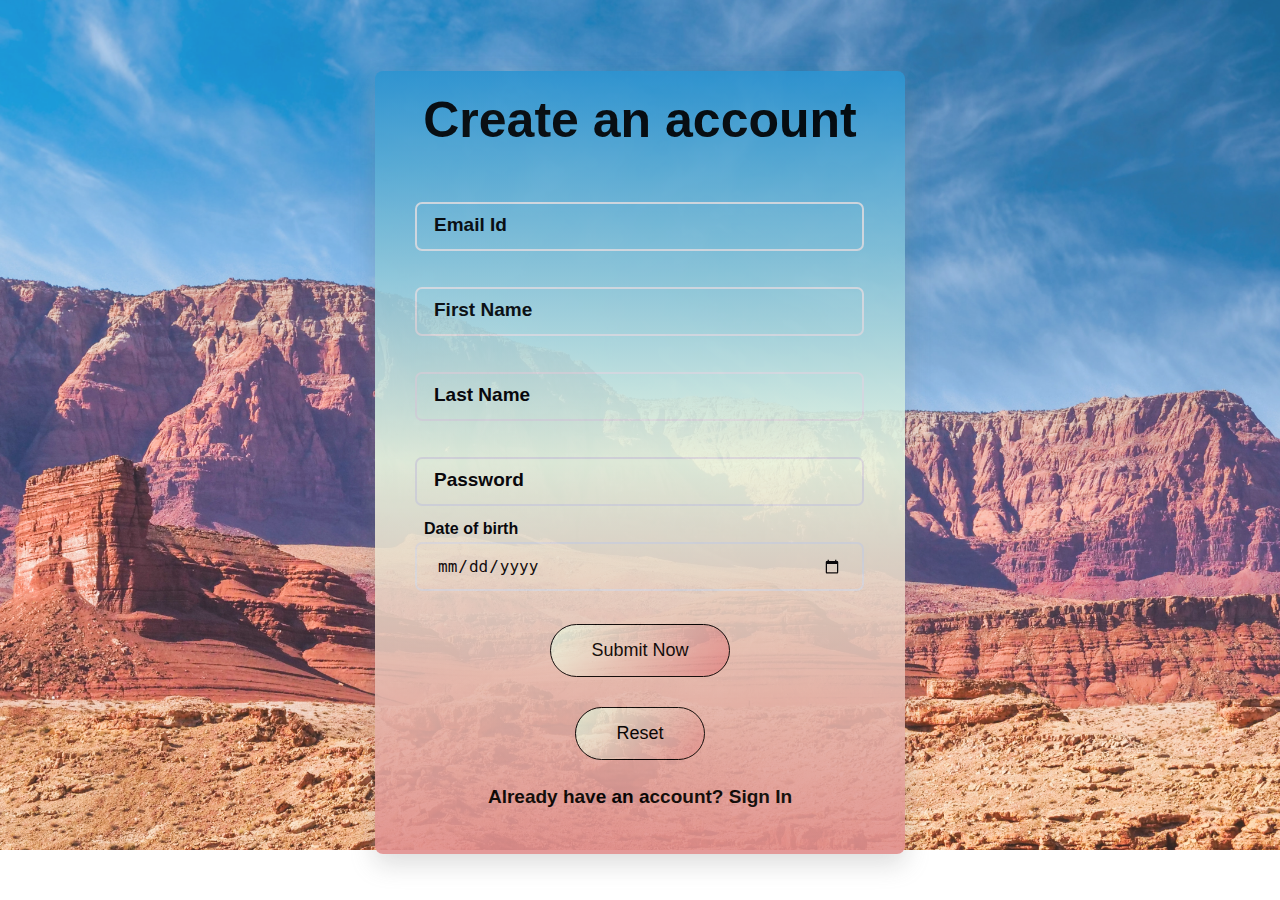
<file: SignUp.html>
<!DOCTYPE html>
<html lang="en">
<head>
    <meta charset="UTF-8">
    <meta http-equiv="X-UA-Compatible" content="IE=edge">
    <meta name="viewport" content="width=device-width, initial-scale=1.0">
    <title>Sign Up</title>
    <link rel="stylesheet" href="accountstyle.css">
</head>
<body>
    <div class="container">
        <form action="#" class="form">
            <h1 class="title"> Create an account</h1>
            <div class="user-details">
                <div class="form-group"> 
                    <input type="text" name="emailID" placeholder="name@example.com">
                    <label for="" class="label">Email Id</label>
                </div>
                <div class="form-group">
                    <input type="text" name="first_name" placeholder="Enter first name">
                    <label for="" class="label">First Name</label>
                </div>
                <div class="form-group">
                    <input type="text" name="last_name" placeholder="Enter last name">
                    <label for="" class="label">Last Name</label>
                </div>
                <div class="form-group">
                    <input type="password" name="password" placeholder="Enter password">
                    <label for="" class="label">Password</label>
                </div>
                <div class="form-group">
                    <input type="date" name="dateofbirth">
                    <label for="" class="label">Date of birth</label>
                </div>
                <button class="button">Submit Now</button> 
                <button class="button">Reset</button>
                <div class="form-group1">Already have an account? <a href="Signin.html">Sign In</a></div>
            </div>
        </form>
    </div>
</body>
</html>
</file>
<file: style.css>
*{
    padding: 0;
    margin: 0;
    box-sizing: border-box;
}
html{
    scroll-behavior: smooth;
}
body{
    font-family: 'Lato', sans-serif;
    font-weight: 600;
}
a i{
  color: #333;
}
a i:hover{
  color: rgb(253, 84, 84);

}
/* .navbar{
    display: flex;
    align-items: center;
    padding: 20px;
}
nav{
    flex: 1;
    text-align: right;
}
nav ul{
    display: inline-block;
    list-style-type: none;
    
}
nav ul li{
    display: inline-block;
    margin-right: 20px;
    font-size: 1.2rem;
}
.navbar ul li a{
    text-decoration: none;
    color: black;
    display: block;
}
.navbar ul li a:hover{
    color: rgb(235, 110, 110);
} */
p{
    color: black;
}
.name{
    margin-left: 8px;
    font-size: 1.3rem;

}
.container{
    max-width: 1300px;
    margin-right: auto;
    padding-left: 25px;
    padding-right: 25px;
}
.carousel-caption{
    position: absolute;
    top: 35%;
    transform: translate(-40%);
    left: -8%;
}
.carousel-caption h1{
    font-size: 55px;
    font-weight: 400;
    color: white;
}
.carousel-caption p{
    color: white;
    font-weight: 600;
}

.collection p{
 color: black;
 font-size: 19px;
 font-weight: 800 ;
 padding-left: 5px;
}
.card{
    border: none;
    margin: 25px 20px;
}
.card:hover{
    transition: 1s;
    transform: translateY(-5px);
}
#footer {
    padding: 1.5rem 0;
    background: #333;
    width: 100vw;
  }
  
  #footer .row {
    width: 100%;
    margin: 0;
  }
  
  #footer .brand-info {
    margin: 1rem;
    padding: 0;
  }
  
  #footer .brand-info a {
    color: #fff;
  }
  
  #footer .brand-info a:hover {
    text-decoration: none;
  }
  
  #footer .brand-info a i {
    padding: 0 .5rem;
    font-size: 1.3rem;
  }
  
  #footer .brand-info a h3 {
    display: inline;
    font-size: 2rem;
  }
  
  #footer .brand-info p {
    color: #ccc;
    padding: 1.5rem;
    margin: 0;
    font-size: 1.5rem;
  }
  
  #footer .links, #footer .follow-us {
    padding: 0;
    margin: 1rem;
  }
  
  #footer .links h3, #footer .follow-us h3 {
    font-size: 1.3rem;
    color: #fff;
  }
  
  #footer .links .nav-links, #footer .links .follow-us-links, #footer .follow-us .nav-links, #footer .follow-us .follow-us-links {
    display: -webkit-box;
    display: -ms-flexbox;
    display: flex;
    -webkit-box-orient: vertical;
    -webkit-box-direction: normal;
        -ms-flex-flow: column;
            flex-flow: column;
  }
  
  #footer .links .nav-links a, #footer .links .follow-us-links a, #footer .follow-us .nav-links a, #footer .follow-us .follow-us-links a {
    color: #ccc;
    font-size: 1rem;
  }
  
  #footer .credit {
    color: #fff;
    font-size: 1rem;
    padding-top: 0.5rem;
    width: 100%;
    border-top: 0.1rem solid rgba(255, 255, 255, 0.5);
  }
  
  #footer .credit span {
    color: #f57472;
  }
  .menu-icon{
      width: 28px;
      margin-left: 20px;
  }
@media only screen and (max-width: 1000px) {
    .carousel-caption h1{
        font-size: 35px;
        font-weight: 400;
        color: white;
    }
}
</file>
<file: checkout.css>
*{
margin: 0;
padding: 0;
box-sizing: border-box;
}
h2{
    padding: 40px;
    color: rgb(253, 84, 84);
}
tbody td{
    width:80;
    vertical-align: middle;
}
</file>
<file: accountstyle.css>
*{
    margin:0;
    padding: 0;
}
body{
    box-sizing: border-box;
    height: 100%;
    width: 100%;
    font-family:-apple-system, BlinkMacSystemFont, 'Segoe UI', Roboto, Oxygen, Ubuntu, Cantarell, 'Open Sans', 'Helvetica Neue', sans-serif;
}
.container{
    display: flex;
    flex-wrap: wrap;
    justify-content: center;
    align-items: center;
    height: 100vh;
}
.container::before{
    content: "";
    position: absolute;
     /* background: linear-gradient(0.40turn, #3f87a6, #ebf8e1, #f69d3c); */
     background: url(image1.jpg) no-repeat center center/cover;
    height: 850px;
    top: 0;
    left: 0;
    width: 100%;
    z-index: -1;
    opacity: 0.89;
}
.form{
    margin-top: 25px;
    width:450px;
    /* background: url(image1.jpg) no-repeat center center/cover; */
    background: linear-gradient(0.50turn, #2d94d1, #ebf8e1, #e18e8d);
    border-radius: 8px;
    padding: 20px 40px;
    box-shadow: 0 10px 25px rgba(136, 136, 136, 0.315);
    text-align: center;
    opacity: 0.90;
}
.title{
    font-size: 50px;
    margin-bottom: 50px;
}
.form-group{
    position: relative;
    height: 45px;
    width: 90%;
    margin-bottom: 40px;
}
input{
    position: relative;
    top:3px;
    left: 0;
    height: 100%;
    width: 100%;
    border: 2px solid #DADCE0;
    border-radius: 7px;
    font-size: 16px;
    padding: 0 20px;
    outline: none;
    background: none;
    z-index: 1;
}
::placeholder {
    color: transparent;
  }
  .label {
    position: absolute;
    top: 15px;
    left: 15px;
    padding: 0 4px;
    color: black;
    font-size: 19px;
    transition: 0.5s;
    z-index: 0;
    font-weight: 600;
  }
 
  input:focus + .label {
    top: -19px;
    left: 5px;
    z-index: 10;
    font-size: 16px;
    font-weight: 600;
    color: black;
  }
  .button {
    display: block;
    margin: auto;
    padding: 15px 40px;
    border: 1px solid black;
    background:linear-gradient(134deg, #ebf8e1, #e18e8d);
    color: black;
    border-radius: 30px;
    cursor: pointer;
    font-size: 18px;
    margin-top: 30px;
  }
  
  .button:hover {
    transition: 0.2s;
    background:linear-gradient(134deg , #e18e8d, #ebf8e1);
    transform: translateY(-2px);
  }
  input:focus {
    border: 2px solid #ce745e ;
  }
  input:not(:placeholder-shown)+ .label {
    top: -19px;
    left: 5px;
    z-index: 10;
    font-size: 16px;
    font-weight: 600;
  }
  .form-group1{
    margin:12px 16px;
    padding: 14px;
    font-size: 19px;
    position: relative;
    text-align: center;
    font-weight: bolder;
  }
a{
  text-decoration: none;
  color: black;
}
a:hover{
  color: #ebf8e1;
}
</file>
